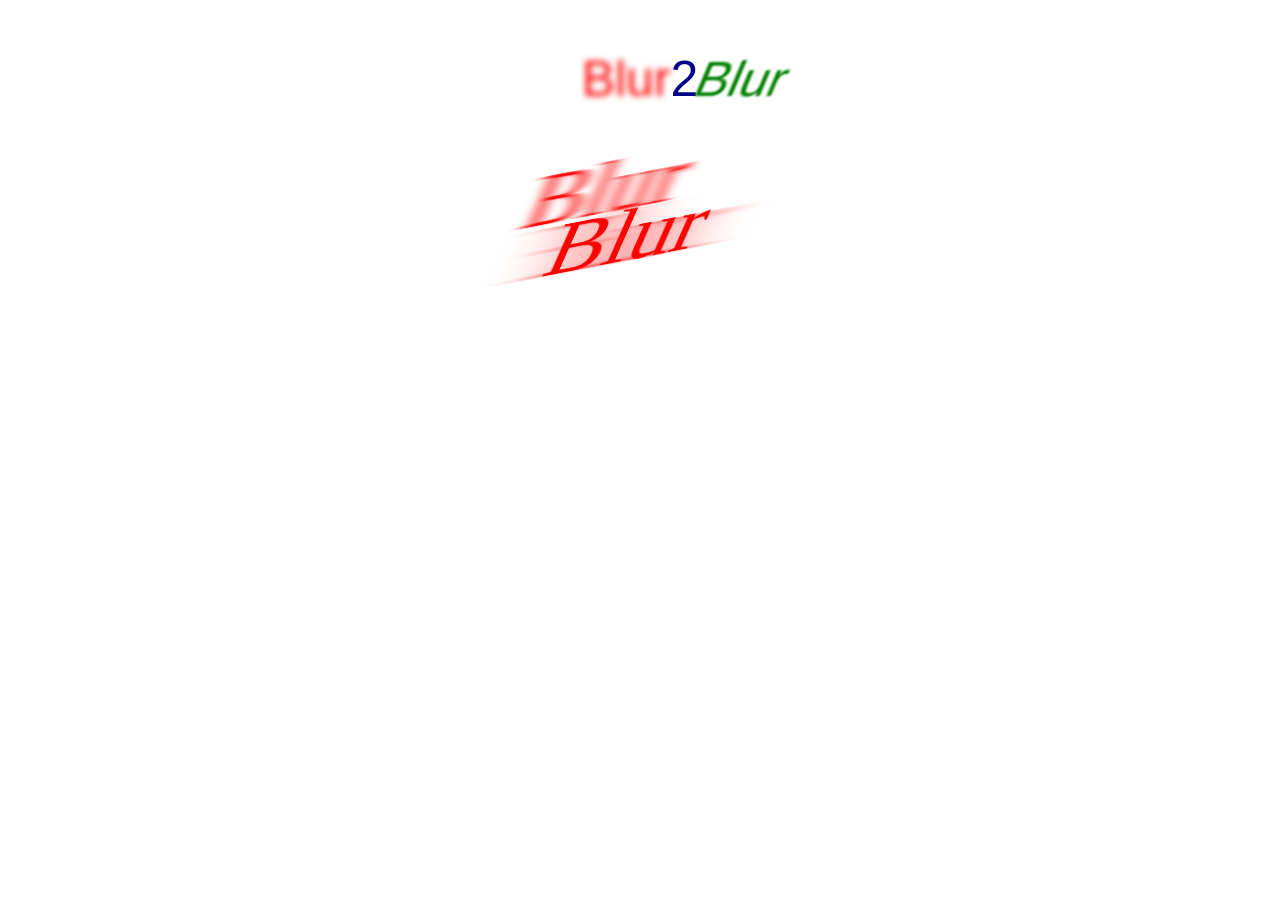
<file: blur2blur/test.html>
<!DOCTYPE html>
<html lang="en">
<head>
<meta charset="UTF-8">
<meta name="viewport" content="width=device-width, initial-scale=1.0">
<title>Directional Blur Effect</title>
<style>
    
  .blur-container {
    font-family: 'Google Sans', sans-serif;
    font-size: 50px;
    /* font-weight: bold; */
    text-align: center;
    margin-top: 50px;
  }

  .blur-effect-1 {
    /* filter: blur(2.5px); */
    /* color: red; */
    transform: skewY(-23deg);  
    /* font-size: 2rem; */
    color: red;
    filter: blur(3px); /* Soft Gaussian Blur */
    margin-bottom: 20px;
    transform: skewX(-23deg);

  }

  .blur-effect-2 {
  color: transparent;
  background-clip: text;
  position: absolute;
  display: inline-block;
  /* font-size: 2rem; */
  /* font-weight: bold; */
}

.blur-effect-2::before {
  content: 'Blur';
  position: absolute;
  /* top: 0; */
  /* left: -20px; 
  right: -20px;  */
  color: green;
  background: linear-gradient(
    to left, 
    rgba(0, 0, 0, 0) 10%, 
    green 50%, 
    rgba(0, 0, 0, 0) 100%
  );
  background-clip: text;
  filter: blur(1px); /* Increase blur */
  transform: translateX(0%) skewX(-23deg);
}
  .wrapper {
  
  --blur: 1.6;
  
  font-size: 5rem;
  margin:1rem 0;
  /* position:relative; */
  display:flex;
  flex-direction:row;
  justify-content:center;
  border-radius:5rem;
  padding:1rem 0;
  transform: skewX(-24deg) skewY(-12deg) translateX(-10px);
  /* color: red; */
  
}

.blurred-wrapper1 {
  
  position: absolute;
  filter: blur(0.25rem);
  
  transform: scale(
    var(--blur),
    0.001
  );

    /* transform: skewX(-21deg); */
    
}
.blurred-wrapper2 {
  
  position: absolute;
  filter: blur(1rem);
  
  transform: scale(
    var(--blur),
    0.0001
  );

    /* transform: skewX(-21deg); */
    
}

.blurred1 {
  
  transform: scale(
    calc( 1/var(--blur) ),
    1000
  );
  color: red;
    filter: blur(0px); /* Soft Gaussian Blur */
   
    
}
.blurred2 {
  
  transform: scale(
    calc( 1/var(--blur) ),
    10000
  );
  /* content: "blur"; */
  /* filter: blur(4px); */
  /* transform: skewX(-23deg); */
  /* position: absolute; */
    top: 11;
    left: 0;
    right: 0;
    bottom: 0;
    /* background: linear-gradient(90deg, rgba(0,0,0,0) 0%, #000 70%, rgba(0,0,0,0) 100%);  */
    /* /* -webkit-background-clip: text; */
    /* background-clip: text; */
    color:red;
    /* filter: blur(2px);  */
    opacity: 0.9;
    
    
    
    
}
.blurred2::before {
    /* content: 'Blur'; */
    position: absolute;
    top: 11;
    left: 0;
    right: 0;
    bottom: 0;
    /* background: linear-gradient(90deg, rgba(0,0,0,0) 0%, #000 70%, rgba(0,0,0,0) 100%); */
    /* -webkit-background-clip: text; */
    background-clip: text;
    color: red;
    filter: blur(4px);
    transform: skewX(-20deg);
    /* transform: skewY(-2deg); Simulating directional movement */
  }
  diva{
  position: relative;
  width: 50px;
        height: 50px;
        margin: 100px;
        border-radius: 25px;
        background: url(https://i.imgur.com/pDj7wo9.png);
        background-size: cover;
        background-position: left center;
}

diva::before {
    background: url(https://i.imgur.com/pDj7wo9.png);
    background-size: cover;
    background-position: left center;
    position: absolute;
    width: 55px;
    height: 55px;
    overflow: hidden;
    z-index: -1;
    filter: blur(1px);
    content: "";
    border-radius: 100%;
}



</style>
</head>
<body>

<div class="blur-container">
  <span class="blur-effect-1">Blur</span><span style="color: #00008B;">2</span>
  <span class="blur-effect-2"></span>
</div>

<div class='wrapper'><div class='blurred-wrapper1'><div class='blurred1'>Blur</div></div></div>
<div class='wrapper'>
    <div class='blurred-wrapper2'>
    <div class='blurred2'>Blur</div>
    </div>
    <div class='still'><span style="color: red;">Blur</span></div>
</div>

</body>
</html>
</file>
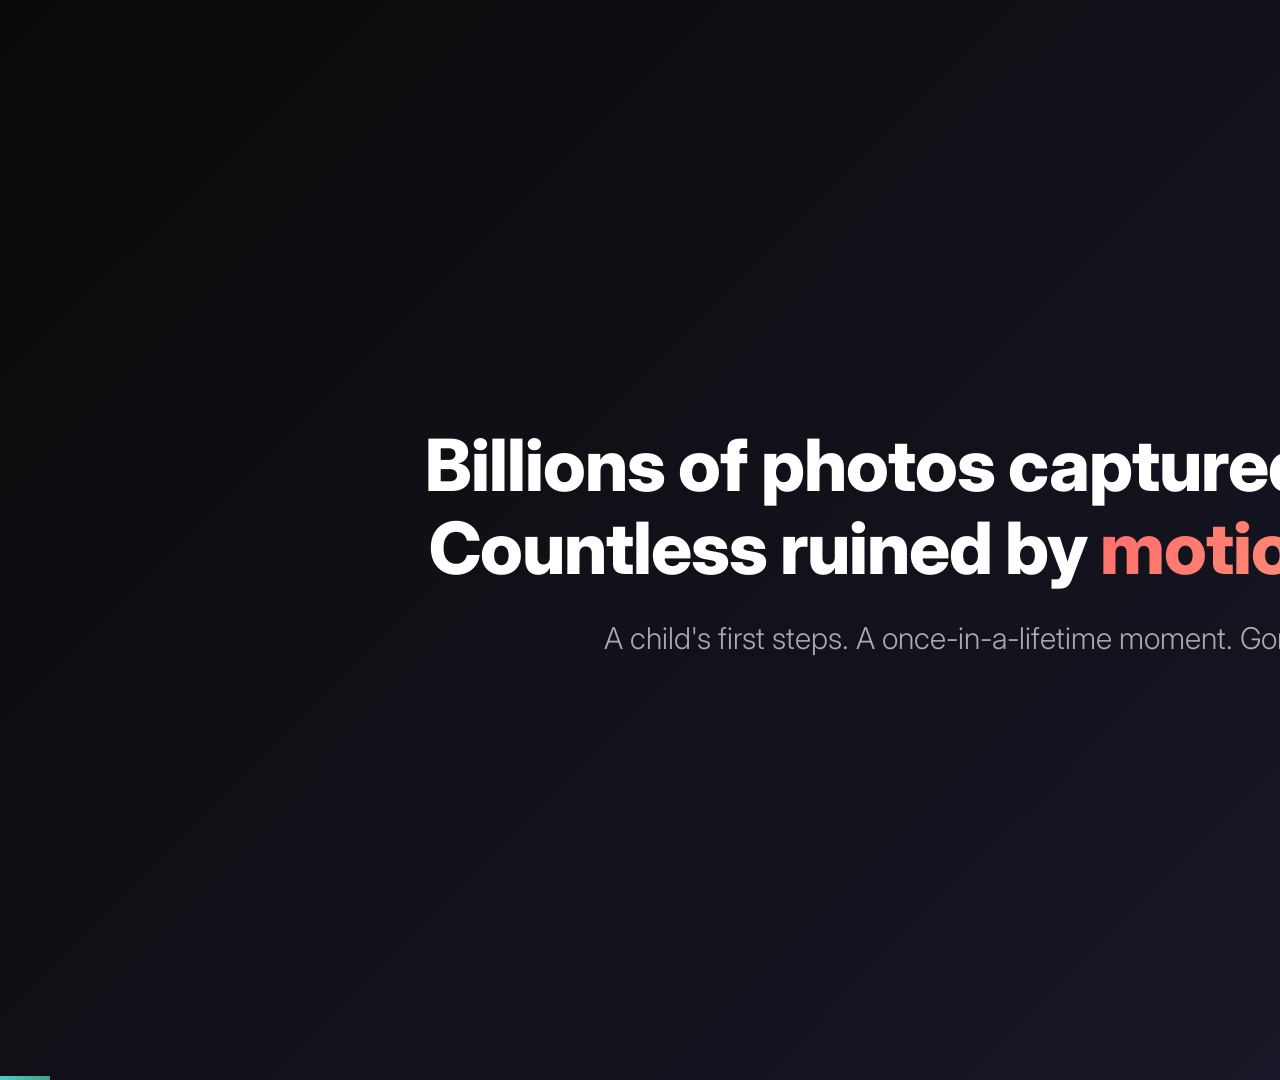
<file: BluRef/video-motivation.html>
<!DOCTYPE html>
<html lang="en">
<head>
<meta charset="UTF-8">
<meta name="viewport" content="width=device-width, initial-scale=1.0">
<title>BluRef — Motivation Video</title>
<style>
  @import url('https://fonts.googleapis.com/css2?family=Inter:wght@300;400;500;600;700;800;900&display=swap');

  * { margin:0; padding:0; box-sizing:border-box; }

  body {
    background: #000;
    color: #fff;
    font-family: 'Inter', sans-serif;
    overflow: hidden;
    width: 1920px;
    height: 1080px;
  }

  .video-container {
    width: 1920px;
    height: 1080px;
    position: relative;
    overflow: hidden;
    background: #000;
  }

  /* ============ SCENES ============ */
  .scene {
    position: absolute;
    inset: 0;
    display: flex;
    flex-direction: column;
    align-items: center;
    justify-content: center;
    opacity: 0;
    pointer-events: none;
    transition: opacity 0.8s ease;
  }
  .scene.active {
    opacity: 1;
    pointer-events: auto;
  }

  /* ============ SCENE 1: Blurry moments ============ */
  #scene1 {
    background: linear-gradient(135deg, #0a0a0a 0%, #1a1a2e 100%);
  }
  #scene1 .text-block {
    text-align: center;
    max-width: 1400px;
    padding: 0 80px;
  }
  #scene1 .big-text {
    font-size: 72px;
    font-weight: 800;
    line-height: 1.15;
    opacity: 0;
    transform: translateY(40px);
    letter-spacing: -1px;
  }
  #scene1 .big-text .highlight {
    background: linear-gradient(135deg, #ff6b6b, #ffa07a);
    -webkit-background-clip: text;
    -webkit-text-fill-color: transparent;
  }
  #scene1 .sub-text {
    font-size: 30px;
    font-weight: 300;
    color: #aaa;
    margin-top: 30px;
    opacity: 0;
    transform: translateY(30px);
  }

  /* ============ SCENE 2: Teaser image ============ */
  #scene2 {
    background: #000;
    flex-direction: column;
    gap: 30px;
  }
  #scene2 .scene-title {
    font-size: 36px;
    font-weight: 600;
    color: #ccc;
    opacity: 0;
    transform: translateY(20px);
  }
  #scene2 .scene-title .accent { color: #4ecdc4; }
  #scene2 .teaser-img {
    max-width: 1600px;
    width: 85%;
    border-radius: 12px;
    opacity: 0;
    transform: scale(0.95);
    box-shadow: 0 20px 60px rgba(0,0,0,0.5);
  }
  #scene2 .caption {
    font-size: 24px;
    color: #888;
    font-weight: 300;
    opacity: 0;
    transform: translateY(20px);
  }

  /* ============ SCENE 3: The cost of supervised ============ */
  #scene3 {
    background: linear-gradient(135deg, #0a0a0a 0%, #1a1020 100%);
  }
  #scene3 .content-grid {
    display: grid;
    grid-template-columns: 1fr 1fr;
    gap: 80px;
    max-width: 1600px;
    padding: 0 80px;
    align-items: center;
  }
  #scene3 .left-col { text-align: left; }
  #scene3 .section-label {
    font-size: 18px;
    font-weight: 600;
    text-transform: uppercase;
    letter-spacing: 3px;
    color: #e74c3c;
    margin-bottom: 20px;
    opacity: 0;
    transform: translateX(-30px);
  }
  #scene3 .title {
    font-size: 56px;
    font-weight: 800;
    line-height: 1.15;
    margin-bottom: 24px;
    opacity: 0;
    transform: translateX(-30px);
  }
  #scene3 .title .red { color: #e74c3c; }
  #scene3 .desc {
    font-size: 24px;
    font-weight: 300;
    color: #bbb;
    line-height: 1.6;
    opacity: 0;
    transform: translateX(-30px);
  }
  #scene3 .right-col {
    display: flex;
    flex-direction: column;
    gap: 24px;
  }
  .cost-card {
    background: rgba(255,255,255,0.05);
    border: 1px solid rgba(255,255,255,0.1);
    border-radius: 16px;
    padding: 28px 32px;
    display: flex;
    align-items: center;
    gap: 24px;
    opacity: 0;
    transform: translateX(40px);
  }
  .cost-card .icon {
    font-size: 44px;
    flex-shrink: 0;
    width: 70px;
    text-align: center;
  }
  .cost-card .label {
    font-size: 22px;
    font-weight: 600;
    margin-bottom: 4px;
  }
  .cost-card .detail {
    font-size: 17px;
    color: #999;
    font-weight: 300;
  }
  .cost-card.red-border { border-color: rgba(231,76,60,0.4); }

  /* ============ SCENE 4: Imperfect GT ============ */
  #scene4 {
    background: linear-gradient(135deg, #0a0a0a 0%, #0f1a20 100%);
    flex-direction: column;
    gap: 40px;
  }
  #scene4 .section-label {
    font-size: 18px;
    font-weight: 600;
    text-transform: uppercase;
    letter-spacing: 3px;
    color: #f39c12;
    opacity: 0;
    transform: translateY(20px);
  }
  #scene4 .title {
    font-size: 56px;
    font-weight: 800;
    text-align: center;
    line-height: 1.2;
    opacity: 0;
    transform: translateY(30px);
    max-width: 1300px;
  }
  #scene4 .title .gold { color: #f39c12; }
  #scene4 .insight-box {
    background: rgba(243,156,18,0.08);
    border: 1px solid rgba(243,156,18,0.3);
    border-radius: 16px;
    padding: 36px 50px;
    max-width: 1200px;
    text-align: center;
    opacity: 0;
    transform: translateY(30px);
  }
  #scene4 .insight-box p {
    font-size: 26px;
    font-weight: 400;
    line-height: 1.6;
    color: #ddd;
  }
  #scene4 .insight-box .em { color: #f39c12; font-weight: 600; }

  /* ============ SCENE 5: The question ============ */
  #scene5 {
    background: #000;
    flex-direction: column;
    gap: 0;
  }
  #scene5 .question {
    font-size: 52px;
    font-weight: 700;
    text-align: center;
    line-height: 1.35;
    max-width: 1300px;
    padding: 0 80px;
    opacity: 0;
    transform: scale(0.9);
  }
  #scene5 .question .cyan { color: #4ecdc4; }

  /* ============ SCENE 6: Stats reveal ============ */
  #scene6 {
    background: linear-gradient(135deg, #0a0a0a 0%, #0a1a15 100%);
    flex-direction: column;
    gap: 50px;
  }
  #scene6 .answer-label {
    font-size: 20px;
    font-weight: 600;
    text-transform: uppercase;
    letter-spacing: 4px;
    color: #4ecdc4;
    opacity: 0;
    transform: translateY(20px);
  }
  .stats-row {
    display: flex;
    gap: 60px;
    justify-content: center;
  }
  .stat-block {
    text-align: center;
    opacity: 0;
    transform: translateY(40px);
  }
  .stat-block .number {
    font-size: 80px;
    font-weight: 900;
    line-height: 1;
    margin-bottom: 8px;
  }
  .stat-block .number.green { color: #4ecdc4; }
  .stat-block .number.gold { color: #f39c12; }
  .stat-block .number.pink { color: #ff6b9d; }
  .stat-block .unit {
    font-size: 24px;
    color: #888;
    font-weight: 300;
  }
  .stat-block .label {
    font-size: 18px;
    color: #666;
    margin-top: 8px;
    font-weight: 400;
  }
  #scene6 .punchline {
    font-size: 30px;
    font-weight: 500;
    color: #ccc;
    text-align: center;
    opacity: 0;
    transform: translateY(20px);
    max-width: 1000px;
  }
  #scene6 .punchline .bold { color: #fff; font-weight: 700; }

  /* ============ SCENE 7: Logo close ============ */
  #scene7 {
    background: #000;
    flex-direction: column;
    gap: 30px;
  }
  #scene7 .logo-img {
    height: 100px;
    opacity: 0;
    transform: scale(0.8);
  }
  #scene7 .paper-title {
    font-size: 28px;
    font-weight: 400;
    color: #aaa;
    text-align: center;
    max-width: 1000px;
    opacity: 0;
    transform: translateY(20px);
    line-height: 1.5;
  }
  #scene7 .badge {
    display: inline-block;
    background: linear-gradient(135deg, #4ecdc4, #44a08d);
    color: #000;
    font-size: 22px;
    font-weight: 700;
    padding: 12px 36px;
    border-radius: 30px;
    letter-spacing: 2px;
    opacity: 0;
    transform: translateY(20px);
  }
  #scene7 .url {
    font-size: 20px;
    color: #666;
    font-weight: 300;
    opacity: 0;
    transform: translateY(20px);
  }

  /* ============ PROGRESS BAR ============ */
  .progress-bar {
    position: absolute;
    bottom: 0;
    left: 0;
    height: 4px;
    background: linear-gradient(90deg, #4ecdc4, #44a08d);
    width: 0%;
    transition: width 0.3s linear;
    z-index: 100;
  }

  /* ============ CONTROLS ============ */
  .controls {
    position: absolute;
    bottom: 30px;
    right: 40px;
    display: flex;
    gap: 12px;
    z-index: 200;
    opacity: 0;
    transition: opacity 0.3s;
  }
  .video-container:hover .controls { opacity: 1; }
  .ctrl-btn {
    background: rgba(255,255,255,0.1);
    border: 1px solid rgba(255,255,255,0.2);
    color: #fff;
    font-size: 16px;
    padding: 10px 20px;
    border-radius: 8px;
    cursor: pointer;
    font-family: 'Inter', sans-serif;
    font-weight: 500;
    transition: background 0.2s;
  }
  .ctrl-btn:hover { background: rgba(255,255,255,0.2); }

  /* ============ ANIMATION HELPER ============ */
  .anim-in {
    opacity: 1 !important;
    transform: none !important;
    transition: opacity 0.8s ease, transform 0.8s ease;
  }
  .anim-in-slow {
    opacity: 1 !important;
    transform: none !important;
    transition: opacity 1.2s ease, transform 1.2s ease;
  }
</style>
</head>
<body>
<div class="video-container" id="vc">

  <!-- SCENE 1: Opening hook -->
  <div class="scene active" id="scene1">
    <div class="text-block">
      <div class="big-text" id="s1-title">
        Billions of photos captured daily.<br>
        Countless ruined by <span class="highlight">motion blur</span>.
      </div>
      <div class="sub-text" id="s1-sub">
        A child's first steps. A once-in-a-lifetime moment. Gone.
      </div>
    </div>
  </div>

  <!-- SCENE 2: AI can fix this -->
  <div class="scene" id="scene2">
    <div class="scene-title" id="s2-title">
      Deep learning can <span class="accent">reverse motion blur</span> — but at what cost?
    </div>
    <img src="img/teaser7_lucky.png" class="teaser-img" id="s2-img" alt="Deblurring example">
    <div class="caption" id="s2-cap">Blurry input → AI-restored sharp output</div>
  </div>

  <!-- SCENE 3: The hidden cost -->
  <div class="scene" id="scene3">
    <div class="content-grid">
      <div class="left-col">
        <div class="section-label" id="s3-label">The Hidden Cost</div>
        <div class="title" id="s3-title">Training requires<br><span class="red">paired data</span></div>
        <div class="desc" id="s3-desc">
          Every supervised deblurring model needs perfectly aligned blurry–sharp image pairs — captured with specialized hardware.
        </div>
      </div>
      <div class="right-col">
        <div class="cost-card red-border" id="s3-c1">
          <div class="icon">📷</div>
          <div>
            <div class="label">Expensive Rigs</div>
            <div class="detail">Multi-camera systems with precise synchronization</div>
          </div>
        </div>
        <div class="cost-card red-border" id="s3-c2">
          <div class="icon">⏱️</div>
          <div>
            <div class="label">Imperfect Alignment</div>
            <div class="detail">Even high-speed capture leaves residual blur in "ground truth"</div>
          </div>
        </div>
        <div class="cost-card red-border" id="s3-c3">
          <div class="icon">🔬</div>
          <div>
            <div class="label">Lab ≠ Real World</div>
            <div class="detail">Controlled datasets fail to represent diverse real conditions</div>
          </div>
        </div>
      </div>
    </div>
  </div>

  <!-- SCENE 4: The deeper problem -->
  <div class="scene" id="scene4">
    <div class="section-label" id="s4-label">The Deeper Problem</div>
    <div class="title" id="s4-title">
      Supervised models are limited by<br><span class="gold">imperfect ground truth</span>
    </div>
    <div class="insight-box" id="s4-box">
      <p>
        Even the "sharp" frames in paired datasets contain <span class="em">residual blur</span> from hardware limitations.
        Models trained on imperfect targets <span class="em">inherit those imperfections</span> — creating
        a ceiling that better architectures alone cannot break.
      </p>
    </div>
  </div>

  <!-- SCENE 5: The question -->
  <div class="scene" id="scene5">
    <div class="question" id="s5-q">
      What if we could train deblurring models<br>
      with <span class="cyan">zero paired data</span> —<br>
      and still <span class="cyan">surpass supervised methods</span>?
    </div>
  </div>

  <!-- SCENE 6: Results -->
  <div class="scene" id="scene6">
    <div class="answer-label" id="s6-label">BluRef makes this possible</div>
    <div class="stats-row">
      <div class="stat-block" id="s6-s1">
        <div class="number green">27.87</div>
        <div class="unit">dB PSNR on RB2V</div>
        <div class="label">vs. Supervised 27.43 dB</div>
      </div>
      <div class="stat-block" id="s6-s2">
        <div class="number gold">33.30</div>
        <div class="unit">dB PSNR on GoPro</div>
        <div class="label">Surpasses supervised SOTA</div>
      </div>
      <div class="stat-block" id="s6-s3">
        <div class="number pink">0</div>
        <div class="unit">paired training images</div>
        <div class="label">Fully unsupervised</div>
      </div>
    </div>
    <div class="punchline" id="s6-punch">
      The first unsupervised framework to <span class="bold">surpass supervised methods</span><br>on real-world video deblurring.
    </div>
  </div>

  <!-- SCENE 7: Logo -->
  <div class="scene" id="scene7">
    <img src="img/logo/bluref.png" class="logo-img" id="s7-logo" alt="BluRef">
    <div class="paper-title" id="s7-title">
      Unsupervised Image Deblurring<br>with Dense-Matching References
    </div>
    <div class="badge" id="s7-badge">CVPR 2026</div>
    <div class="url" id="s7-url">arxiv.org/abs/2603.14176</div>
  </div>

  <!-- Progress bar -->
  <div class="progress-bar" id="progress"></div>

  <!-- Controls (visible on hover) -->
  <div class="controls">
    <button class="ctrl-btn" onclick="restart()">⟲ Restart</button>
    <button class="ctrl-btn" id="pauseBtn" onclick="togglePause()">⏸ Pause</button>
  </div>
</div>

<script>
const TIMELINE = [
  // [time_ms, action]
  // Scene 1
  [   0,   () => showScene('scene1')],
  [ 400,   () => animIn('s1-title')],
  [1200,   () => animIn('s1-sub')],

  // Scene 2
  [5000,   () => showScene('scene2')],
  [5500,   () => animIn('s2-title')],
  [6200,   () => animIn('s2-img', 'anim-in-slow')],
  [7000,   () => animIn('s2-cap')],

  // Scene 3
  [11000,  () => showScene('scene3')],
  [11400,  () => animIn('s3-label')],
  [11800,  () => animIn('s3-title')],
  [12400,  () => animIn('s3-desc')],
  [13000,  () => animIn('s3-c1')],
  [13600,  () => animIn('s3-c2')],
  [14200,  () => animIn('s3-c3')],

  // Scene 4
  [19000,  () => showScene('scene4')],
  [19400,  () => animIn('s4-label')],
  [19900,  () => animIn('s4-title')],
  [20800,  () => animIn('s4-box')],

  // Scene 5
  [26000,  () => showScene('scene5')],
  [26600,  () => animIn('s5-q', 'anim-in-slow')],

  // Scene 6
  [32000,  () => showScene('scene6')],
  [32400,  () => animIn('s6-label')],
  [33000,  () => animIn('s6-s1')],
  [33500,  () => animIn('s6-s2')],
  [34000,  () => animIn('s6-s3')],
  [35500,  () => animIn('s6-punch')],

  // Scene 7
  [41000,  () => showScene('scene7')],
  [41400,  () => animIn('s7-logo', 'anim-in-slow')],
  [42200,  () => animIn('s7-title')],
  [42800,  () => animIn('s7-badge')],
  [43400,  () => animIn('s7-url')],
];

const TOTAL_DURATION = 48000;
let startTime = 0;
let pausedAt = 0;
let paused = false;
let executed = new Set();
let rafId = null;

function animIn(id, cls = 'anim-in') {
  const el = document.getElementById(id);
  if (el) el.classList.add(cls);
}

function showScene(id) {
  document.querySelectorAll('.scene').forEach(s => s.classList.remove('active'));
  const scene = document.getElementById(id);
  scene.classList.add('active');
  // Reset animations of this scene's children
  scene.querySelectorAll('.anim-in, .anim-in-slow').forEach(el => {
    el.classList.remove('anim-in', 'anim-in-slow');
  });
}

function tick(now) {
  if (paused) return;
  const elapsed = now - startTime;
  const progress = Math.min(elapsed / TOTAL_DURATION, 1);
  document.getElementById('progress').style.width = (progress * 100) + '%';

  TIMELINE.forEach(([time, action], i) => {
    if (elapsed >= time && !executed.has(i)) {
      executed.add(i);
      action();
    }
  });

  if (progress < 1) {
    rafId = requestAnimationFrame(tick);
  }
}

function start() {
  executed.clear();
  startTime = performance.now();
  // Reset all scenes
  document.querySelectorAll('.scene').forEach(s => s.classList.remove('active'));
  document.querySelectorAll('.anim-in, .anim-in-slow').forEach(el => {
    el.classList.remove('anim-in', 'anim-in-slow');
  });
  document.getElementById('progress').style.width = '0%';
  paused = false;
  document.getElementById('pauseBtn').textContent = '⏸ Pause';
  rafId = requestAnimationFrame(tick);
}

function restart() {
  if (rafId) cancelAnimationFrame(rafId);
  start();
}

function togglePause() {
  if (paused) {
    // Resume
    paused = false;
    startTime = performance.now() - pausedAt;
    document.getElementById('pauseBtn').textContent = '⏸ Pause';
    rafId = requestAnimationFrame(tick);
  } else {
    paused = true;
    pausedAt = performance.now() - startTime;
    document.getElementById('pauseBtn').textContent = '▶ Play';
    if (rafId) cancelAnimationFrame(rafId);
  }
}

// Auto-start
start();
</script>
</body>
</html>
</file>
